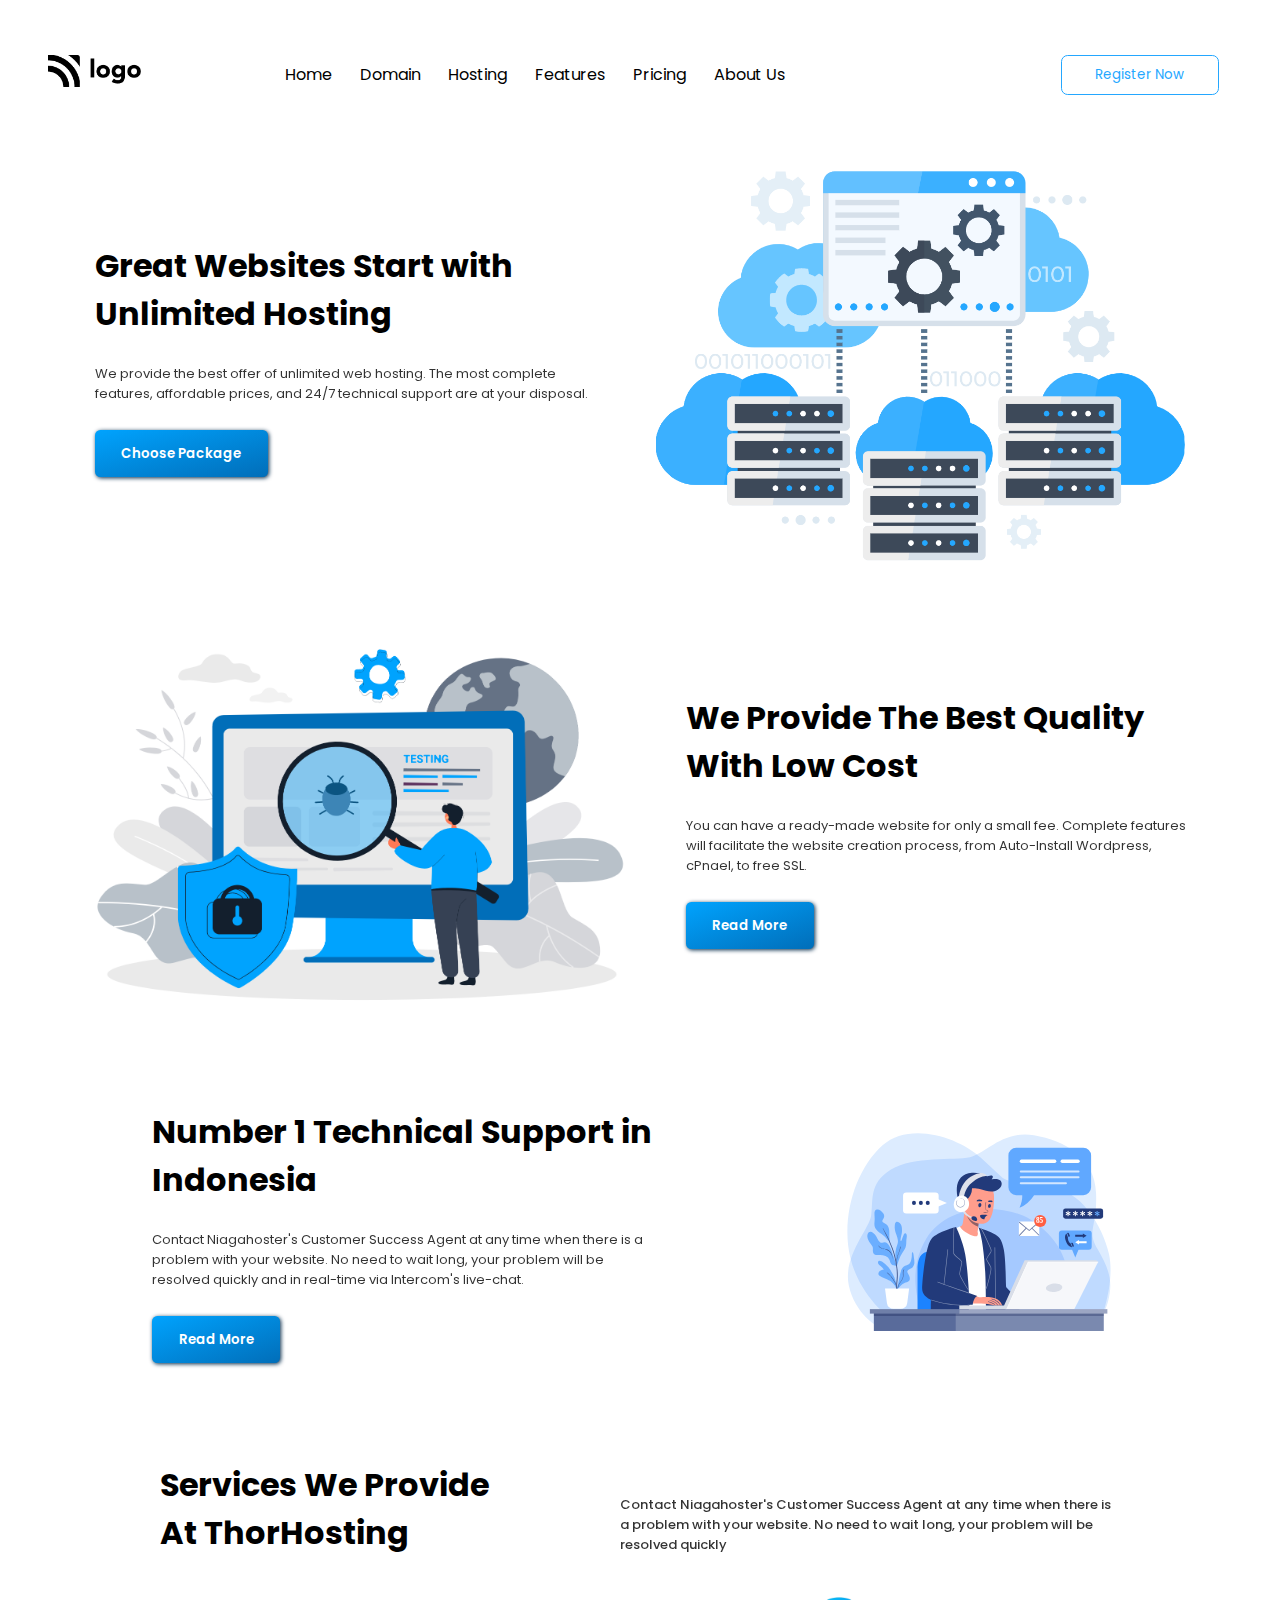
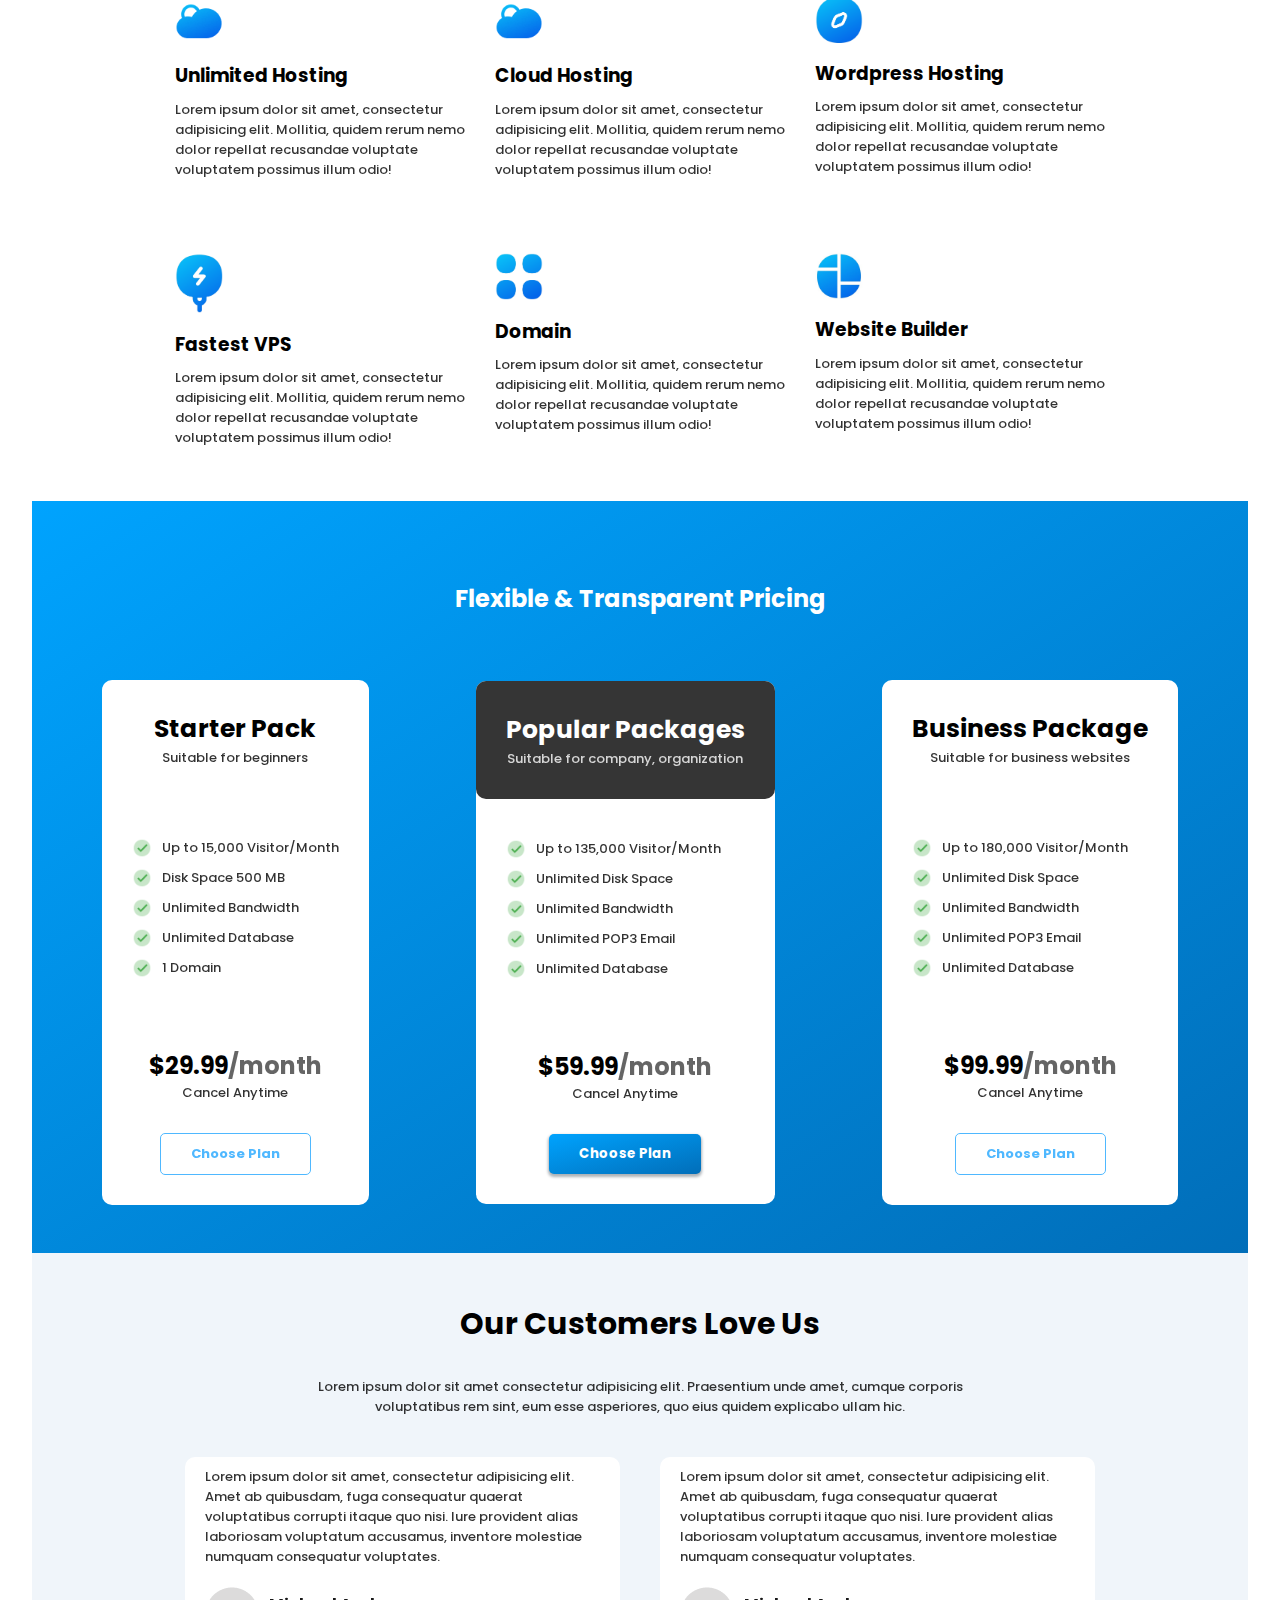
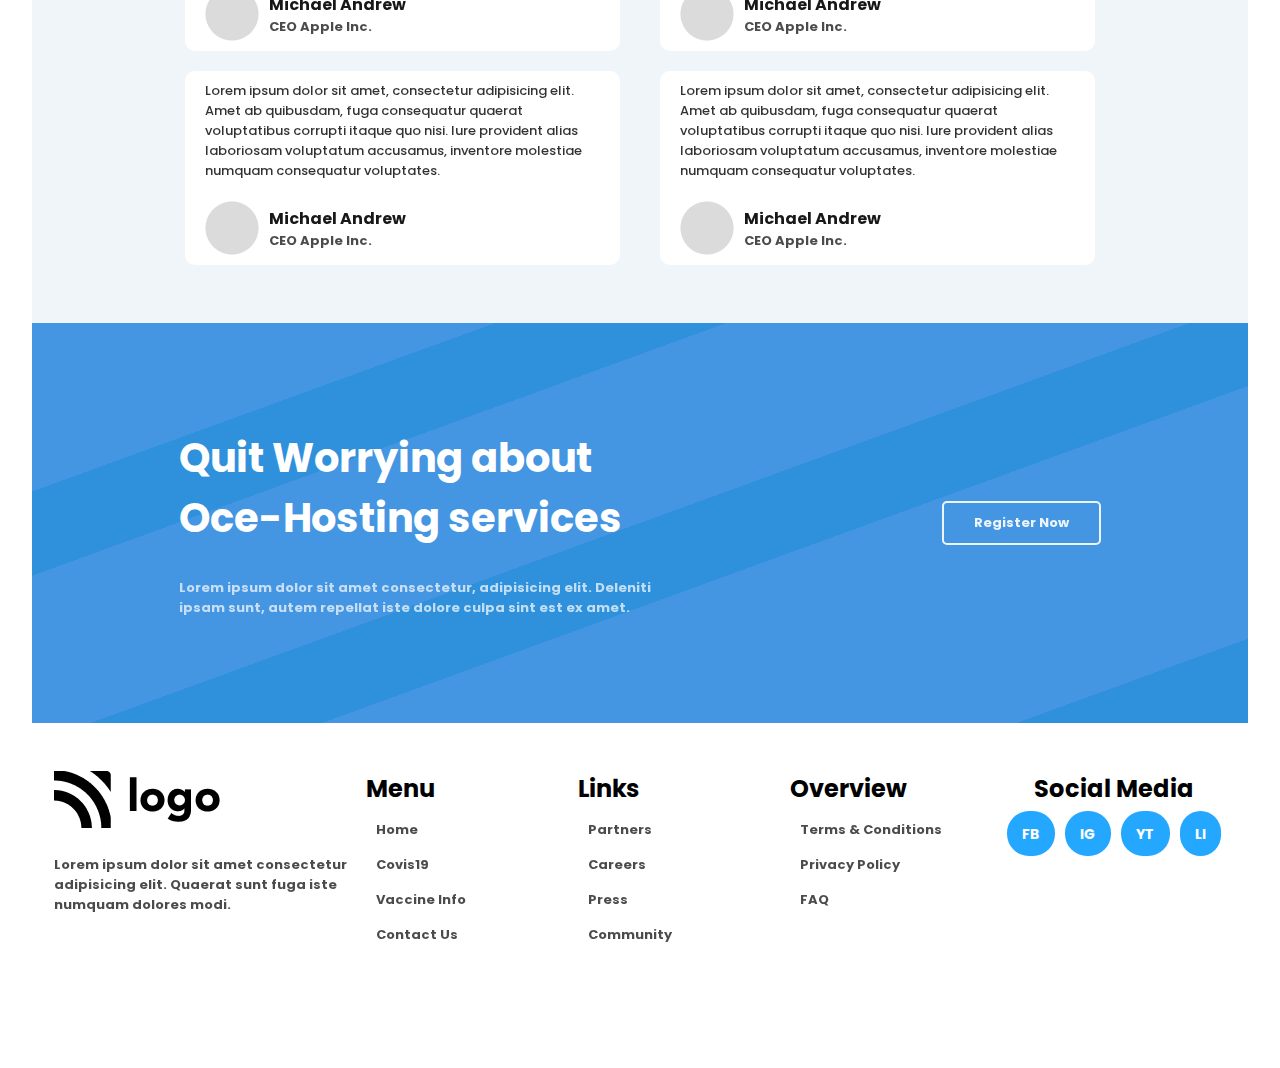
<file: index.html>
<!DOCTYPE html>
<!-- time : 5hrs 20 min  -->
<html lang="en">
<head>
    <meta charset="UTF-8">
    <meta http-equiv="X-UA-Compatible" content="IE=edge">
    <meta name="viewport" content="width=device-width, initial-scale=1.0">
    <link rel="stylesheet" href="./style.css">

    <!-- nav bar script -->
    <script src="./navbar.js" defer></script>
    <title>Hosting Services</title>
</head>
<body>
    <header>
        <nav class="nav-bar">
            <div class="logo">
                <img src="./assets/Logo.png" alt="company-logo">
            </div>
            <div class="ham-menu" id="ham-menu">
                <div class="menu-bar"></div>
                <div class="menu-bar"></div>
                <div class="menu-bar"></div>
            </div>
            <div class="nav-menu">
                <div class="nav-list">
                    <ul class="nav-items">
                        <li class="nav-item"><a href="#">Home</a></li>
                        <li class="nav-item"><a href="#">Domain</a></li>
                        <li class="nav-item"><a href="#">Hosting</a></li>
                        <li class="nav-item"><a href="#">Features</a></li>
                        <li class="nav-item"><a href="#">Pricing</a></li>
                        <li class="nav-item"><a href="#">About Us</a></li>
                    </ul>
                </div>
                <div class="nav-button">
                    <button>Register Now</button>
                </div>
            </div>
        </nav>
    </header>

    <div class="features">
        <div class="feature-1 feature">
            <div class="description">
                <h1 class="feature-heading">
                    Great Websites Start with Unlimited Hosting
                </h1>
                <p class="feature-text">
                    We provide the best offer of unlimited web hosting. The most 
                    complete features, affordable prices, and 24/7 technical support 
                    are at your disposal.
                </p>
                <button class="feature-button">Choose Package</button>
            </div>
            <div class="feature-image1 feature-img">
                <img src="./assets/hosting-image.png" alt="Web Hosting Image">
            </div>
        </div>

        <div class="feature-2 feature">
            <div class="feature-image2 feature-img">
                <img src="./assets/quality-image.png" alt="">
            </div>
            <div class="description">
                <h1 class="feature-heading">
                    We Provide The Best Quality With Low Cost
                </h1>
                <p class="feature-text">
                    You can have a ready-made website for only a small fee. 
                    Complete features will facilitate the website creation process, 
                    from Auto-Install Wordpress, cPnael, to free SSL.
                </p>
                <button class="feature-button">Read More</button>
            </div>
        </div>

        <div class="feature-3 feature">
            <div class="description">
                <h1 class="feature-heading">
                    Number 1 Technical Support in Indonesia
                </h1>
                <p class="feature-text">
                    Contact Niagahoster's Customer Success Agent at any time when there 
                    is a problem with your website. No need to wait long, your problem 
                    will be resolved quickly and in real-time via Intercom's live-chat.
                </p>
                <button class="feature-button">Read More</button>
            </div>
            <div class="feature-image3 feature-img">
                <img src="./assets/technical support illustration-01.svg" alt="technical support illustration">
            </div>
        </div>
    </div>

    <!-- Services section -->
    <div class="services">
        <div class="intro">
            <h1>
                Services We Provide At ThorHosting
            </h1>
            <p>
                Contact Niagahoster's Customer Success Agent at any time when there 
                is a problem with your website. No need to wait long, your problem 
                will be resolved quickly
            </p>
        </div>

        <div class="cards">
            <div class="card">
                <img src="./assets/COCO/Bold/Cloud.png" alt="" class="logo">
                <h3>Unlimited Hosting</h3>
                <p>
                    Lorem ipsum dolor sit amet, consectetur adipisicing elit. Mollitia, 
                    quidem rerum nemo dolor repellat recusandae voluptate voluptatem 
                    possimus illum odio!
                </p>
            </div>
            <div class="card">
                <img src="./assets/COCO/Bold/Cloud.png" alt="" class="logo">
                <h3>Cloud Hosting</h3>
                <p>
                    Lorem ipsum dolor sit amet, consectetur adipisicing elit. Mollitia, 
                    quidem rerum nemo dolor repellat recusandae voluptate voluptatem 
                    possimus illum odio!
                </p>
            </div>
            <div class="card">
                <img src="./assets/wordpress-hosting.png" alt="" class="logo">
                <h3>Wordpress Hosting</h3>
                <p>
                    Lorem ipsum dolor sit amet, consectetur adipisicing elit. Mollitia, 
                    quidem rerum nemo dolor repellat recusandae voluptate voluptatem 
                    possimus illum odio!
                </p>
            </div>
            <div class="card">
                <img src="./assets/fastest-vps.png" alt="" class="logo">
                <h3>Fastest VPS</h3>
                <p>
                    Lorem ipsum dolor sit amet, consectetur adipisicing elit. Mollitia, 
                    quidem rerum nemo dolor repellat recusandae voluptate voluptatem 
                    possimus illum odio!
                </p>
            </div>
            <div class="card">
                <img src="./assets/domain.png" alt="" class="logo">
                <h3>Domain</h3>
                <p>
                    Lorem ipsum dolor sit amet, consectetur adipisicing elit. Mollitia, 
                    quidem rerum nemo dolor repellat recusandae voluptate voluptatem 
                    possimus illum odio!
                </p>
            </div>
            <div class="card">
                <img src="./assets/website-biulder.jpeg" alt="" class="logo">
                <h3>Website Builder</h3>
                <p>
                    Lorem ipsum dolor sit amet, consectetur adipisicing elit. Mollitia, 
                    quidem rerum nemo dolor repellat recusandae voluptate voluptatem 
                    possimus illum odio!
                </p>
            </div>
        </div>
    </div>


    <!-- Pricing Section -->
    <div class="pricing">
        <h2 id="price-heading">
            Flexible & Transparent Pricing
        </h2>

        <div class="price-cards">
            <div class="price-card">
                <div class="card-heading">
                    <h3>Starter Pack</h3>
                    <p>Suitable for beginners</p>
                </div>
                <div class="benefits">
                    <div class="benefit">
                        <img src="./assets/icons/icon48X48.png" alt="" class="icon">
                        <h4>Up to 15,000 Visitor/Month</h4>
                    </div>
                    <div class="benefit">
                        <img src="./assets/icons/icon48X48.png" alt="" class="icon">
                        <h4>Disk Space 500 MB</h4>
                    </div>
                    <div class="benefit">
                        <img src="./assets/icons/icon48X48.png" alt="" class="icon">
                        <h4>Unlimited Bandwidth</h4>
                    </div>
                    <div class="benefit">
                        <img src="./assets/icons/icon48X48.png" alt="" class="icon">
                        <h4>Unlimited Database</h4>
                    </div>
                    <div class="benefit">
                        <img src="./assets/icons/icon48X48.png" alt="" class="icon">
                        <h4>1 Domain</h4>
                    </div>
                </div>
                <div class="card-footer">
                    <h2>$29.99<span>/month</span></h2>
                    <p>Cancel Anytime</p>
                    <button class="choose-plan">Choose Plan</button>
                </div>
            </div>

            <!-- 2nd price card -->
            <div class="price-card">
                <div class="card-heading black-heading">
                    <h3>Popular Packages</h3>
                    <p>Suitable for company, organization</p>
                </div>
                <div class="benefits">
                    <div class="benefit">
                        <img src="./assets/icons/icon48X48.png" alt="" class="icon">
                        <h4>Up to 135,000 Visitor/Month</h4>
                    </div>
                    <div class="benefit">
                        <img src="./assets/icons/icon48X48.png" alt="" class="icon">
                        <h4>Unlimited Disk Space</h4>
                    </div>
                    <div class="benefit">
                        <img src="./assets/icons/icon48X48.png" alt="" class="icon">
                        <h4>Unlimited Bandwidth</h4>
                    </div>
                    <div class="benefit">
                        <img src="./assets/icons/icon48X48.png" alt="" class="icon">
                        <h4>Unlimited POP3 Email</h4>
                    </div>
                    <div class="benefit">
                        <img src="./assets/icons/icon48X48.png" alt="" class="icon">
                        <h4>Unlimited Database</h4>
                    </div>
                </div>
                <div class="card-footer">
                    <h2>$59.99<span>/month</span></h2>
                    <p>Cancel Anytime</p>
                    <button class="special-btn">Choose Plan</button>
                </div>
            </div>

            <!-- 3rd price card -->
            <div class="price-card">
                <div class="card-heading">
                    <h3>Business Package</h3>
                    <p>Suitable for business websites</p>
                </div>
                <div class="benefits">
                    <div class="benefit">
                        <img src="./assets/icons/icon48X48.png" alt="" class="icon">
                        <h4>Up to 180,000 Visitor/Month</h4>
                    </div>
                    <div class="benefit">
                        <img src="./assets/icons/icon48X48.png" alt="" class="icon">
                        <h4>Unlimited Disk Space</h4>
                    </div>
                    <div class="benefit">
                        <img src="./assets/icons/icon48X48.png" alt="" class="icon">
                        <h4>Unlimited Bandwidth</h4>
                    </div>
                    <div class="benefit">
                        <img src="./assets/icons/icon48X48.png" alt="" class="icon">
                        <h4>Unlimited POP3 Email</h4>
                    </div>
                    <div class="benefit">
                        <img src="./assets/icons/icon48X48.png" alt="" class="icon">
                        <h4>Unlimited Database</h4>
                    </div>
                </div>
                <div class="card-footer">
                    <h2>$99.99<span>/month</span></h2>
                    <p>Cancel Anytime</p>
                    <button class="choose-plan">Choose Plan</button>
                </div>
            </div>
        </div>
    </div>


    <!-- Customer Feedback Section -->
    <div class="feedback">
        <h2 class="feedback-heading">
            Our Customers Love Us
        </h2>
        <p>
            Lorem ipsum dolor sit amet consectetur adipisicing 
            elit. Praesentium unde amet, cumque corporis voluptatibus 
            rem sint, eum esse asperiores, quo eius quidem explicabo 
            ullam hic.
        </p>

        <div class="feedback-cards">
            <div class="feedback-card">
                <p>
                    Lorem ipsum dolor sit amet, consectetur adipisicing 
                    elit. Amet ab quibusdam, fuga consequatur quaerat 
                    voluptatibus corrupti itaque quo nisi. Iure provident 
                    alias laboriosam voluptatum accusamus, inventore 
                    molestiae numquam consequatur voluptates.
                </p>
                <div class="customer">
                    <img src="./assets/customerPhoto.png" alt="Customer Image">
                    <div class="customer-details">
                        <h4>Michael Andrew</h4>
                        <h6>CEO Apple Inc.</h6>
                    </div>
                </div>
            </div>
            <div class="feedback-card">
                <p>
                    Lorem ipsum dolor sit amet, consectetur adipisicing 
                    elit. Amet ab quibusdam, fuga consequatur quaerat 
                    voluptatibus corrupti itaque quo nisi. Iure provident 
                    alias laboriosam voluptatum accusamus, inventore 
                    molestiae numquam consequatur voluptates.
                </p>
                <div class="customer">
                    <img src="./assets/customerPhoto.png" alt="Customer Image">
                    <div class="customer-details">
                        <h4>Michael Andrew</h4>
                        <h6>CEO Apple Inc.</h6>
                    </div>
                </div>
            </div>
            <div class="feedback-card">
                <p>
                    Lorem ipsum dolor sit amet, consectetur adipisicing 
                    elit. Amet ab quibusdam, fuga consequatur quaerat 
                    voluptatibus corrupti itaque quo nisi. Iure provident 
                    alias laboriosam voluptatum accusamus, inventore 
                    molestiae numquam consequatur voluptates.
                </p>
                <div class="customer">
                    <img src="./assets/customerPhoto.png" alt="Customer Image">
                    <div class="customer-details">
                        <h4>Michael Andrew</h4>
                        <h6>CEO Apple Inc.</h6>
                    </div>
                </div>
            </div>
            <div class="feedback-card">
                <p>
                    Lorem ipsum dolor sit amet, consectetur adipisicing 
                    elit. Amet ab quibusdam, fuga consequatur quaerat 
                    voluptatibus corrupti itaque quo nisi. Iure provident 
                    alias laboriosam voluptatum accusamus, inventore 
                    molestiae numquam consequatur voluptates.
                </p>
                <div class="customer">
                    <img src="./assets/customerPhoto.png" alt="Customer Image">
                    <div class="customer-details">
                        <h4>Michael Andrew</h4>
                        <h6>CEO Apple Inc.</h6>
                    </div>
                </div>
            </div>
        </div>
    </div>


    <!-- Registration Section -->
    <div class="registration">
        <div class="registration-text">
            <h1>
                Quit Worrying about Oce-Hosting services
            </h1>
            <p>
                Lorem ipsum dolor sit amet consectetur, adipisicing 
                elit. Deleniti ipsam sunt, autem repellat iste 
                dolore culpa sint est ex amet.
            </p>
        </div>
        <button class="register-btn">Register Now</button>
    </div>

    <!-- Footer Section -->
    <footer>
        <div class="company-details">
            <img src="./assets/Logo.png" alt="company logo">
            <p>Lorem ipsum dolor sit amet consectetur adipisicing 
            elit. Quaerat sunt fuga iste numquam dolores modi.</p>
        </div>

        <div class="list">
            <h2>Menu</h2>
            <ul class="list-items">
                <li class="list-item"><a href="#">Home</a></li>
                <li class="list-item"><a href="#">Covis19</a></li>
                <li class="list-item"><a href="#">Vaccine Info</a></li>
                <li class="list-item"><a href="#">Contact Us</a></li>
            </ul>
        </div>

        <div class="list">
            <h2>Links</h2>
            <ul class="list-items">
                <li class="list-item"><a href="#">Partners</a></li>
                <li class="list-item"><a href="#">Careers</a></li>
                <li class="list-item"><a href="#">Press</a></li>
                <li class="list-item"><a href="#">Community</a></li>
            </ul>
        </div>

        <div class="list">
            <h2>Overview</h2>
            <ul class="list-items">
                <li class="list-item"><a href="#">Terms & Conditions</a></li>
                <li class="list-item"><a href="#">Privacy Policy</a></li>
                <li class="list-item"><a href="#">FAQ</a></li>
            </ul>
        </div>

        <div class="social-media">
            <h2>Social Media</h2>
            <ul class="media-list">
                <li class="media-list-item"><a href="#">FB</a></li>
                <li class="media-list-item"><a href="#">IG</a></li>
                <li class="media-list-item"><a href="#">YT</a></li>
                <li class="media-list-item"><a href="#">LI</a></li>
            </ul>
        </div>
    </footer>
</body>
</html>
</file>
<file: style.css>
@import url('https://fonts.googleapis.com/css2?family=Poppins:wght@300;400;500;600;700;800;900&display=swap');

html {
    box-sizing: border-box;
}

*, *::before, *::after {
    margin: 0;
    padding: 0;
    border: 0;
    box-sizing: inherit;
    font-family: "Poppins", sans-serif;
}

a {
    text-decoration: none;
}

body {
    padding: 2em;
}


/* ============= Nav Bar ============== */
header {
    padding: 1em;
}

nav.nav-bar {
    display: flex;
    flex-direction: column;
    justify-content: space-between;

    position: relative;
}

.logo>img {
    height: 2em;
}

.ham-menu {
    width: 2.5rem;
    position: absolute;
    right: 0em;
    /* display: none; */
}

.toggle-ham {
    z-index: 3;
}

@media screen and (min-width: 920px) {
    .ham-menu {
        display: none;
    }
}

.menu-bar {
    height: 0.3rem;
    background-color: #000;
    margin: 0.3em 0em;
    position: relative;
}

.toggle-bar-bg {
    background-color: #fff;
    z-index: 3;
}


.nav-menu {
    display: none;
    flex-direction: column;
    /* justify-content: space-between; */
    align-items: center;
}

.toggle-bg {
    display: flex;
    height: 100vh;
    width: 100vw;
    position: fixed;
    top: 0;
    left: 0;
    z-index: 2;
    background-color: rgba(0, 0, 0, 0.8);

    padding: 7em 0em;
}

.nav-items {
    list-style: none;
    display: flex;
    flex-direction: column;
    justify-content: space-between;
    align-items: center;
}

.nav-item {
    margin: 0.5em 0em;
}

.nav-item>a {
    color: #fff;
}

@media screen and (min-width: 920px) {
    nav.nav-bar {
        flex-direction: row;
        align-items: center;
    }

    .nav-menu {
        display: flex;
        flex-direction: row;
        justify-content: space-between;
        width: 80%;
    }

    .nav-list {
        width: 500px;
    }

    .nav-items {
        flex-direction: row;
    }

    .nav-item>a {
        color: #000;
    }
}

.nav-item:hover {
    font-size: 20px;
    font-weight: 600;
    cursor: pointer;
}

.nav-button>button {
    color: #24a7ff;
    background-color: #fff;
    padding: 0.7em 2.5em;
    border: 1px solid #24a7ff;
    border-radius: 0.5em;
    margin: 0.5em 1em;
}


/* =========== Feature Section =========== */
.feature {
    margin: 2em 0em 3em;
    display: flex;
    flex-direction: column;
    justify-content: space-around;
    align-items: center;

    /* remove this border after 890px */
    border: 1px solid rgba(0, 0, 0, 0.5);
    border-radius: 1em;
    padding: 1em 2em;
}

@media screen and (min-width: 920px) {
    .feature {
        flex-direction: row;
        border: 0px;
        border-radius: 0px;
    }    
}

/* Description */
.description {
    max-width: 500px;
    margin-bottom: 1em;
}

.feature-heading{
    font-size: 2rem;
}

.feature-text {
    font-size: 13px;
    font-weight: 400;
    opacity: 0.8;
    margin: 2em 0px;
}

.feature-button {
    color: white;
    background-image: linear-gradient(to right bottom, #00a3fe, #016eb9);
    padding: 1em 2em;
    font-weight: 600;
    border: none;
    border-radius: 0.4em;
    box-shadow: 1px 1px 0.3em  #032a4a;
}


/* Feature images */

.feature-img {
    text-align: center;
}

.features img {
    width: 100%;
    max-width: 530px;

}

/* .feature-image1>img{
    width: 500px;
}
.feature-image2>img{
    width: 500px;
}
.feature-image3>img{
    width: 500px;
} */


/* ============== Services Section ============= */
@media screen and (min-width: 920px) {
    .services {
        padding: 0 10vw;
    }
}

/* intro section */
.intro {
    display: flex;
    flex-direction: column;

    justify-content: space-between;
    margin: 1em 0em 1em 5vw;
    min-width: 230px;
}

.intro>h1 {
    max-width: 350px;
    /* romove this afetr 890px */
    margin-bottom: 1em;
    /* text-align: center; */
}

.intro>p {
    max-width: 500px;
    width: 80%;
    font-size: 13px;
    font-weight: 500;
    opacity: 0.8;
}

@media screen and (min-width: 920px) {
    .intro {
        flex-direction: row;
        align-items: center;
        margin: 0;
    }

    .intro>h1 {
        margin-right: 1em;
    }
}

/* cards */
.cards {
    display: flex;
    flex-wrap: wrap;
    justify-content: space-around;
    align-items: center;
}

.card {
    /* width: calc((100vw - 300px - 100px) / 3); */
    max-width: 290px;
    min-width: 180px;
    height: 240px;
    /* margin: 50px 0px; */
    margin: 0.5em 0.5em;
}

.card>img {
    /* height: 64px; */
    width: 3em;
}

.card>h3 {
    margin: 0.5em 0px;
}

.card>p {
    font-size: 13px;
    font-weight: 500;
    opacity: 0.8;
}


/*================ Pricing ==============*/
.pricing {
    position: relative;
    background-image: linear-gradient(to right bottom, #00a3fe, #016eb9);
    /* padding: 50px 150px; */
    padding: 2em 1em;
}



#price-heading {
    /* position: absolute; 
    left: 50%;
    transform: translate(-50%, 0%); */
    text-align: center;
    color: #fff;
    margin: 2em auto;
}

.price-cards {
    /* margin-top: 100px; */
    display: flex;
    flex-wrap: wrap;
    /* rmeove this flex-direction after 890px */
    /* flex-direction: column; */
    justify-content: space-around;
    align-items: center;
}


.price-card {
    background-color: #fff;
    max-width: 300px;
    border-radius: 10px;

    margin: 1em 0em;
}

.card-heading{
    padding: 30px;
    text-align: center;
}

.card-heading>h3 {
    font-size: 25px;
}

.card-heading>p {
    font-size: 13px;
    font-weight: 500;
    opacity: 0.8;
}

.black-heading {
    border-radius: 10px;
    background-color: #353535;
    color: #fff;
}

.benefits {
    padding: 30px;
    text-align: center;
}

.benefit {
    margin: 10px 0px;
    display: flex;
    align-items: center;
}

.icon {
    width: 30px;
    padding-right: 10px;;
}

.benefit>h4 {
    font-size: 13px;
    font-weight: 500;
    opacity: 0.8;
}

.card-footer {
    display: flex;
    flex-direction: column;
    align-items: center;
    padding: 30px;
}

.card-footer>h2>span {
    opacity: 0.6;
}

.card-footer>p {
    font-size: 13px;
    font-weight: 500;
    opacity: 0.8;
}

.choose-plan {
    font-size: 13px;
    font-weight: 700;
    opacity: 0.8;
    color: #24a7ff;
    background-color: #fff;
    padding: 10px 30px;
    border: 1px solid #24a7ff;
    border-radius: 5px;
    margin-top: 30px;
}
.special-btn {
    color: white;
    background-image: linear-gradient(to right bottom, #00a3fe, #016eb9);
    padding: 10px 30px;
    font-weight: 700;
    border: none;
    border-radius: 5px;
    box-shadow: 0 2px 3px 1px  #acb2b7;
    margin-top: 30px;
}

/* =========== Feedback Section =========== */

.feedback {
    /* padding: 150px; */
    padding: 3em 1em;
    display: flex;
    flex-direction: column;
    align-items: center;
    background-color: #f0f5fa;
}

.feedback-heading {
    font-size: 30px;
}

.feedback>p {
    margin: 30px 0px;
    max-width: 700px;
    font-size: 13px;
    font-weight: 500;
    opacity: 0.8;
    text-align: center;
}

.feedback-cards {
    display: flex;
    flex-wrap: wrap;
    justify-content: center;
}

.feedback-card {
    padding: 10px 20px;
    max-width: 435px;
    border-radius: 10px;
    background-color: #fff;
    margin: 10px 20px;
}

.feedback-card>p {
    font-size: 13px;
    font-weight: 500;
    opacity: 0.8;
}

.customer {
    margin-top: 20px;
    display: flex;
    align-items: center;
}

.customer-details {
    margin-left: 10px;
}

.customer-details>h4 {
    opacity: 0.9;
}
.customer-details>h6 {
    font-size: 13px;
    font-weight: 700;
    opacity: 0.7;
}


/* ========== Registration Section ========== */
.registration {
    background-image: linear-gradient(160deg, #4495e2 20%, #2f91dc 20% 30%, #4495e2 30% 50%, #2f91dc 50% 60%, #4495e2 60% 90%, #2f91dc 90%);
    min-height: 400px;
    /* padding: 150px; */
    padding: 1em;
    display: flex;
    flex-direction: column;
    justify-content: space-around;
    align-items: center;
}



.registration-text {
    max-width: 500px;
}

.registration-text>h1 {
    color: #fff;
    font-size: 2rem;
    margin-bottom: 30px;
}

@media screen and (min-width: 920px) {
    .registration {
        flex-direction: row;
    }

    .registration-text>h1 {
        font-size: 2.5rem;
    }
}

.registration-text>p {
    color: #fff;
    font-size: 13px;
    font-weight: 700;
    opacity: 0.7;
}

.register-btn {
    font-size: 13px;
    font-weight: 700;
    opacity: 0.9;
    color: #fff;
    background-color: transparent;
    padding: 10px 30px;
    border: 2px solid #fff;
    border-radius: 5px;
}

/* ============= Footer Section =============*/
footer {
    /* padding: 150px 100px 100px; */
    padding: 3em 1em;
    display: flex;
    flex-wrap: wrap;
    justify-content: space-around;
}

footer> * {
    margin-bottom: 2em;
}

.company-details {
    width: 300px;
}

.company-details>p {
    margin-top: 20px;
    font-size: 13px;
    font-weight: 700;
    opacity: 0.7;
}

.list {
    width: 200px;
}

.list-items {
    list-style: none;
}

.list-item {
    margin: 10px;
}

.list-item>a {
    color: #000;
    font-size: 13px;
    font-weight: 700;
    opacity: 0.7;
}

.social-media {
    text-align: center;
}

.media-list {
    list-style: none;
    display: flex;
}

.media-list-item {
    padding: 10px 15px;
    background-color: #24a7ff;
    margin: 5px;
    border-radius: 22px;
}

.media-list-item>a {
    color: #fff;
    font-size: 14px;
    font-weight: 700;
}
</file>
